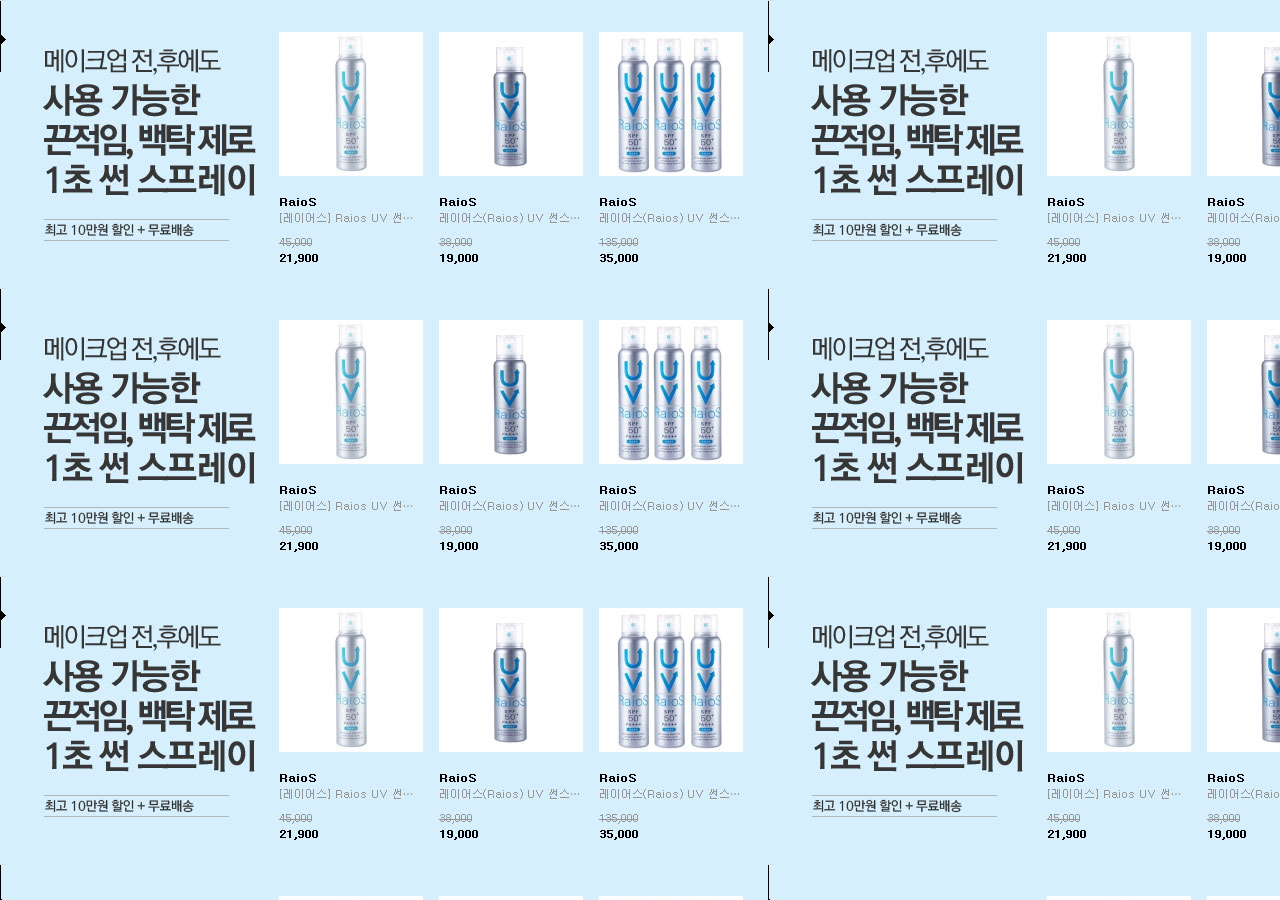
<file: html/sub01.html>
<!doctype html>
<html lang="en">
  <head>
    <meta charset="UTF-8" />
    <meta name="viewport" content="width=device-width, initial-scale=1.0" />
    <title>sub01</title>
    <style>
      * {
        margin: 0;
        padding: 0;
      }
      body {
        background: url(../img/best_main01.jpg);
      }
    </style>
  </head>
  <body></body>
</html>
</file>
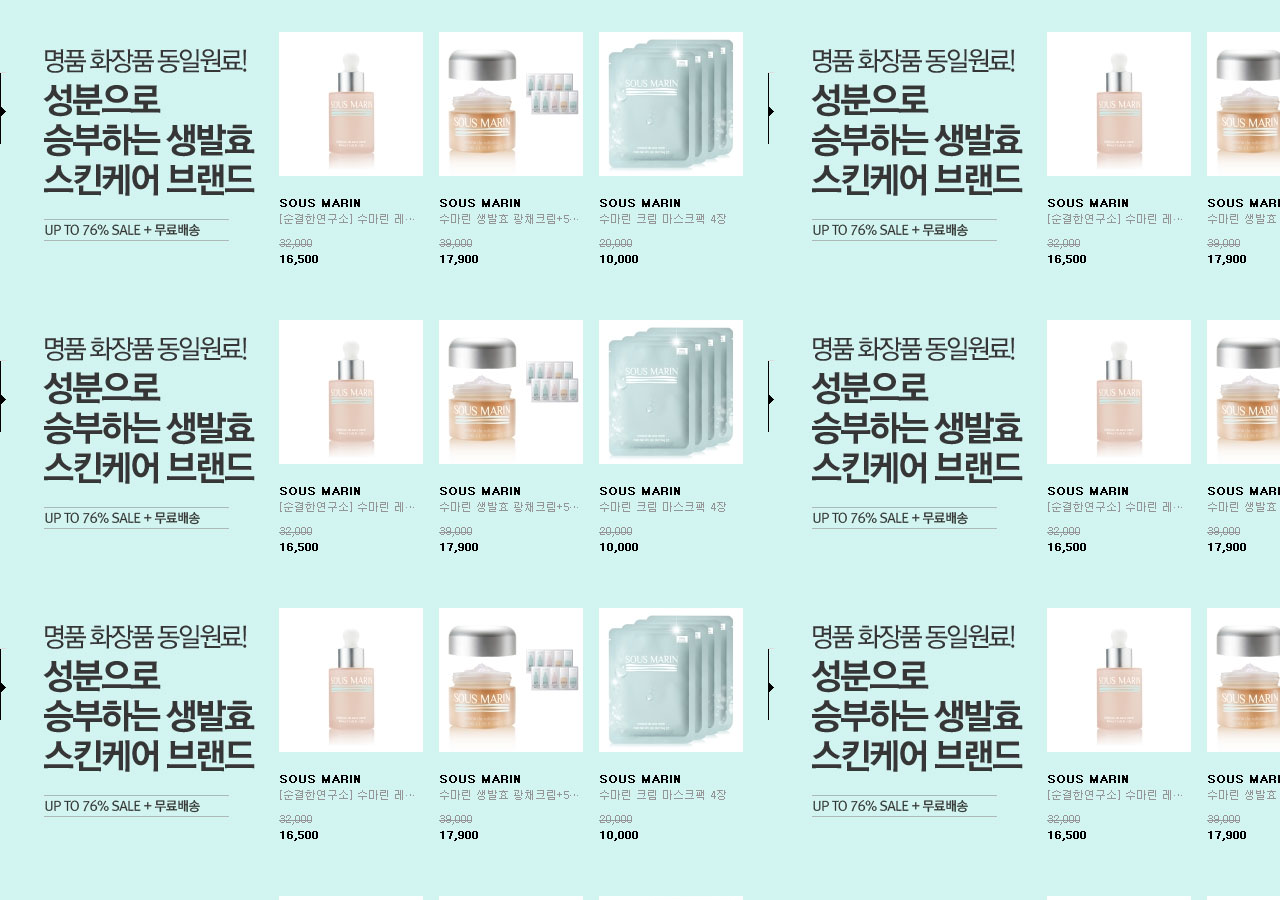
<file: html/sub02.html>
<!doctype html>
<html lang="en">
  <head>
    <meta charset="UTF-8" />
    <meta name="viewport" content="width=device-width, initial-scale=1.0" />
    <title>sub02</title>
    <style>
      * {
        margin: 0;
        padding: 0;
      }
      body {
        background: url(../img/best_main02.jpg);
      }
    </style>
  </head>
  <body></body>
</html>
</file>
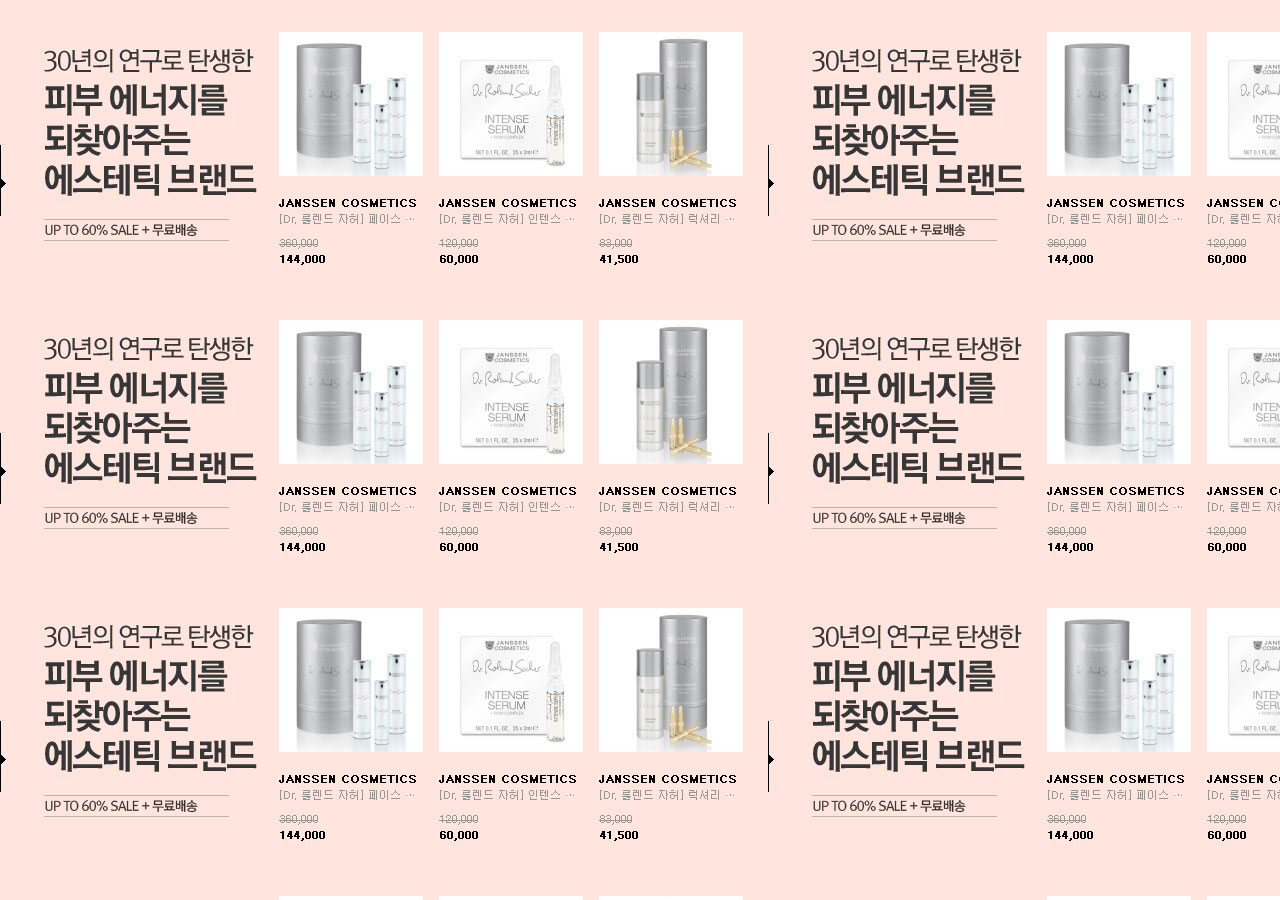
<file: html/sub03.html>
<!doctype html>
<html lang="en">
  <head>
    <meta charset="UTF-8" />
    <meta name="viewport" content="width=device-width, initial-scale=1.0" />
    <title>sub03</title>
    <style>
      * {
        margin: 0;
        padding: 0;
      }
      body {
        background: url(../img/best_main03.jpg);
      }
    </style>
  </head>
  <body></body>
</html>
</file>
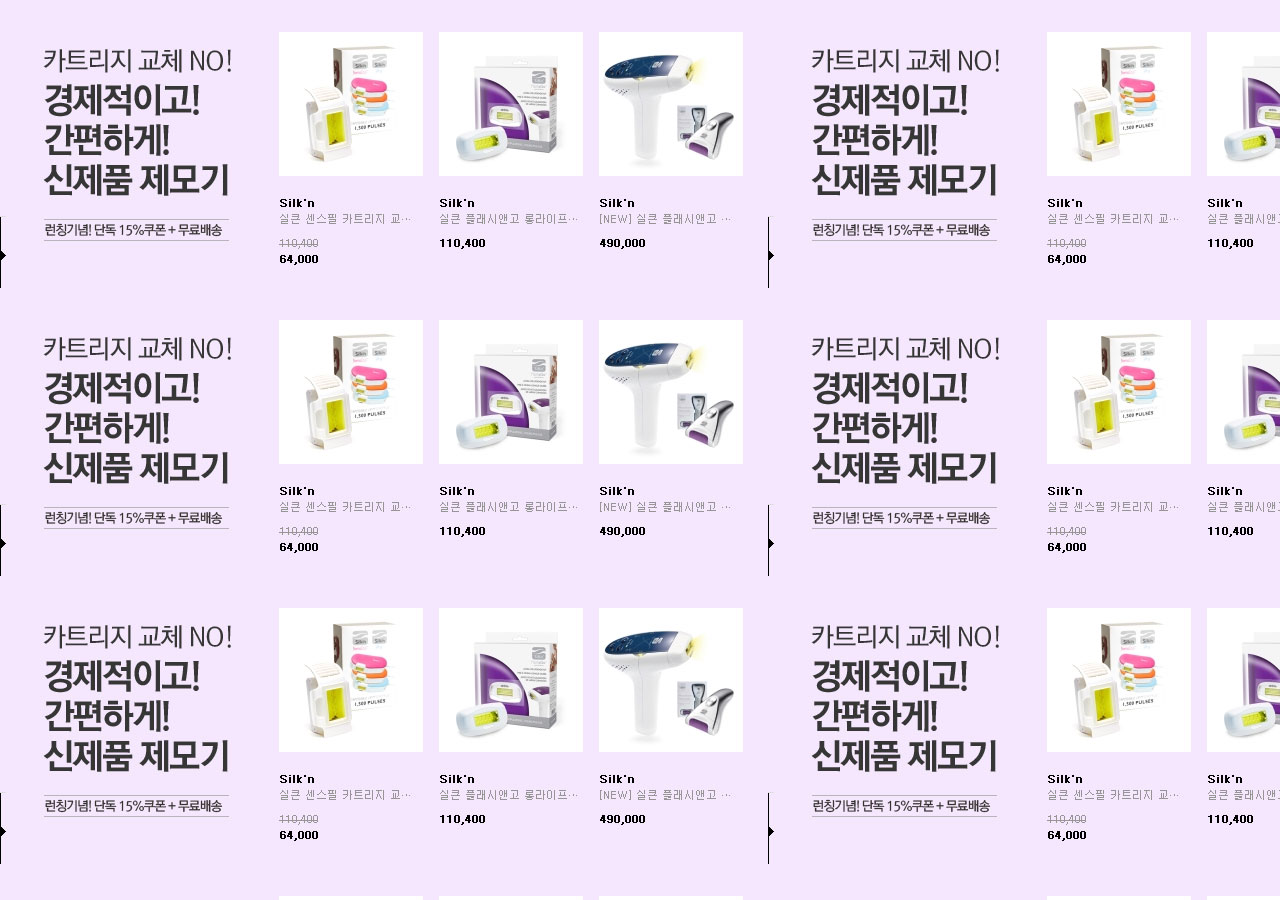
<file: html/sub04.html>
<!doctype html>
<html lang="en">
  <head>
    <meta charset="UTF-8" />
    <meta name="viewport" content="width=device-width, initial-scale=1.0" />
    <title>sub01</title>
    <style>
      * {
        margin: 0;
        padding: 0;
      }
      body {
        background: url(../img/best_main04.jpg);
      }
    </style>
  </head>
  <body></body>
</html>
</file>
